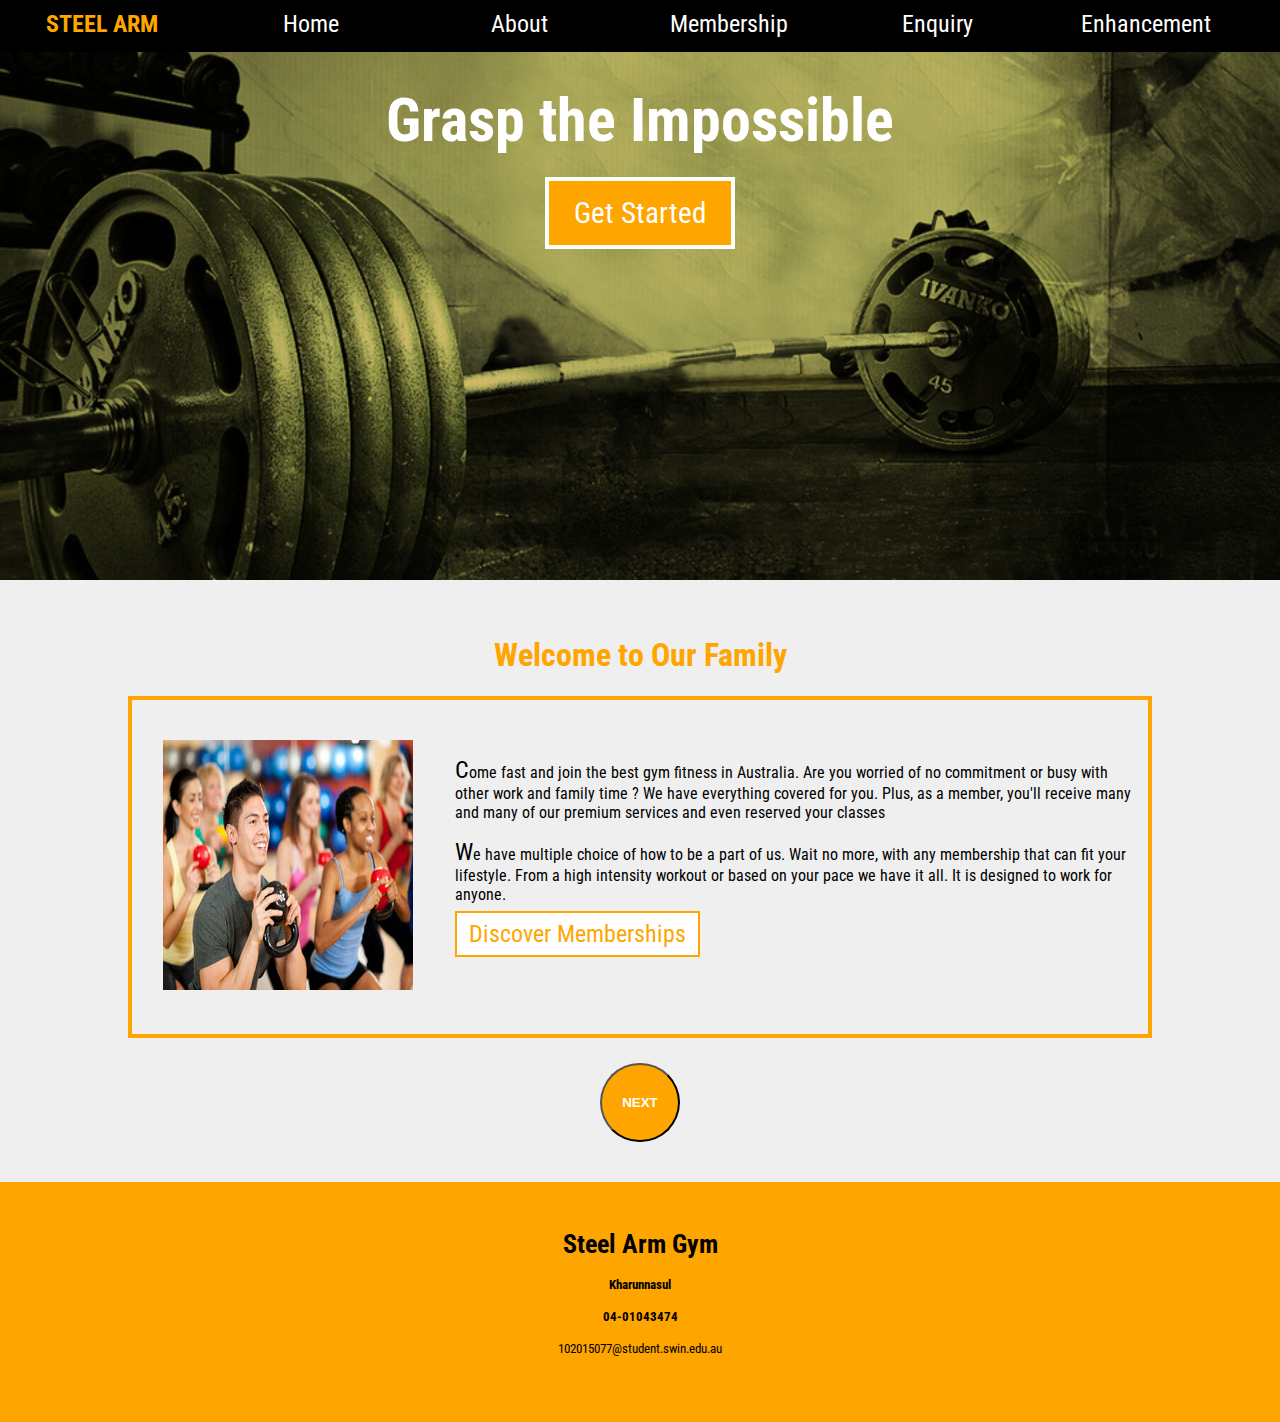
<file: index.html>
<!DOCTYPE html>
<html lang="en">

<head>
  <meta charset="utf-8" />
  <meta name="description" content="Assignment Part 2" />
  <meta name="keywords" content="HTML, CSS, JavaScript" />
  <meta name="author" content="Khhairunnasulfahmi Khairul Zaki" />
  <link href="https://fonts.googleapis.com/css?family=Roboto+Condensed" rel="stylesheet"/>
  <link rel="stylesheet" href="styles/style.css" type="text/css" />
  <title>Home - Steel Arm</title>
</head>

<body id="index-page">
  <nav id="navbar">
    <a id="logo" href="index.html">STEEL ARM</a>
    <a href="index.html">Home</a>
    <a href="about.html">About</a>
    <a href="product.html">Membership</a>
    <a href="enquire.html">Enquiry</a>
    <a href="enhancements2.html">Enhancement</a>
  </nav>

  <header id="welcome">
      <section class="wrapper-middle">
        <h1 class="slogan">Grasp the Impossible</h1>
        <a class="btn" href="#index">Get Started</a>
      </section>
  </header>
  <section id="index">
    <section class="wrapper">
      <h1 class="sub-title">Welcome to Our Family</h1>
      <section id="intro1" class="brief">
        <section>
          <img src="images/thumb4.jpg" alt="thumbnail" title="thumbnail picture" />
        </section>
        <article>
          <p>Come fast and join the best gym fitness in Australia. Are you worried of no commitment or busy with other work and family time ? We have everything covered for you. Plus, as a member, you'll receive many and many of our premium services and even reserved your classes</p>
          <p>We have multiple choice of how to be a part of us. Wait no more, with any membership that can fit your lifestyle. From a high intensity workout or based on your pace we have it all. It is designed to work for anyone.</p>
          <a href="product.html">Discover Memberships</a>
        </article>
      </section>
      <section id="intro2" class="brief">
        <section>
          <img src="images/thumb3.jpg" alt="thumbnail" title="thumbnail picture" />
        </section>
        <article>
          <p>Steel Arm, with 20 years of exerience in Gym and Fitness Club is the no. 1 Gym and Fitness Club in Australia. With 5,000 staffs and coaches and 30,000 club members across Australia, we are giving our members, staffs and coaches the best experience professionally.</p>
          <p>We are one of the top 10 greatest company in 2017. Expected to reach all over the world by 2020 with a target of 500,000 franchises. Hear more about us so that you're convinced in joining us </p>
          <a href="about.html">Get to Know Us</a>
        </article>
      </section>
      <section id="intro3" class="brief">
        <section>
          <img src="images/thumb1.jpg" alt="thumbnail" title="thumbnail picture" />
        </section>
        <article>
          <p>Confused or unsured of with any of our words ? Want to know more details on particular topics ? Send us your questions and we will respond to you. You can contact us with our hotline 34443. We will be sure to pick your call any day any time, even if its christmas.</p>
          <p>If you're shy to voice your question on phone, fill up the enquiry form. Others will usually respond in days, but we will make sure to respond by 2 hours. Quick, we're waiting for you to ask us so that you're clear</p>
          <a href="enquire.html">Send Us Your Enquiry</a>
        </article>
      </section>
      <section id="intro4" class="brief">
        <section>
          <img src="images/thumb2.jpg" alt="thumbnail" title="thumbnail picture" />
        </section>
        <article>
          <p>See enhancement that is adapted to this page</p>
          <p>CWA- COS10011</p>
          <a href="enhancements2.html">See Enhancements</a>
        </article>
      </section>
      <div class="wrapper-middle">
        <button id="btn-next" type="button">Next</button>
      </div>
    </section>
  </section>
  <footer id="footer-index">
    <h1>Steel Arm Gym</h1>
    <h4>Kharunnasul</h4>
    <h4>04-01043474</h4>
    <a href="mailto:102015077@student.swin.edu.au">102015077@student.swin.edu.au</a>
  </footer>
  <script type="text/javascript" src="scripts/enhancements.js"></script>

</body>

</html>
</file>
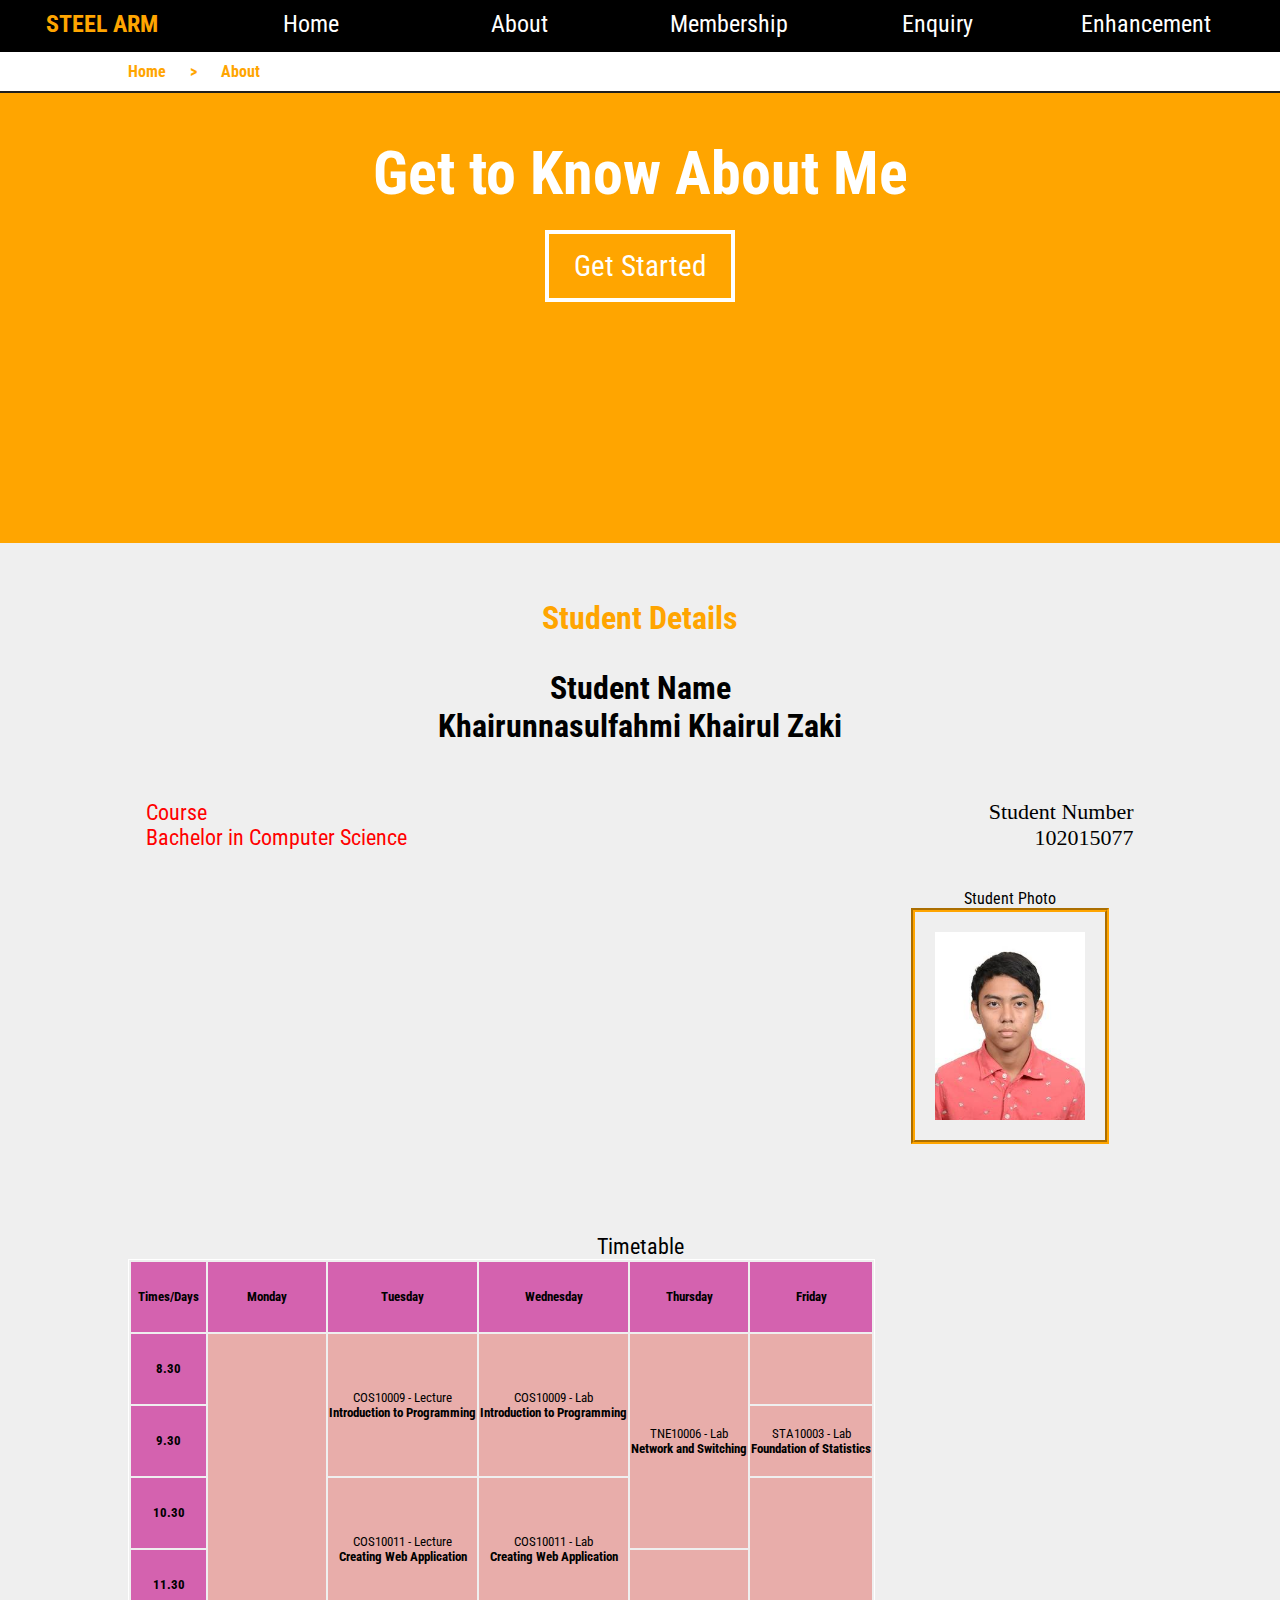
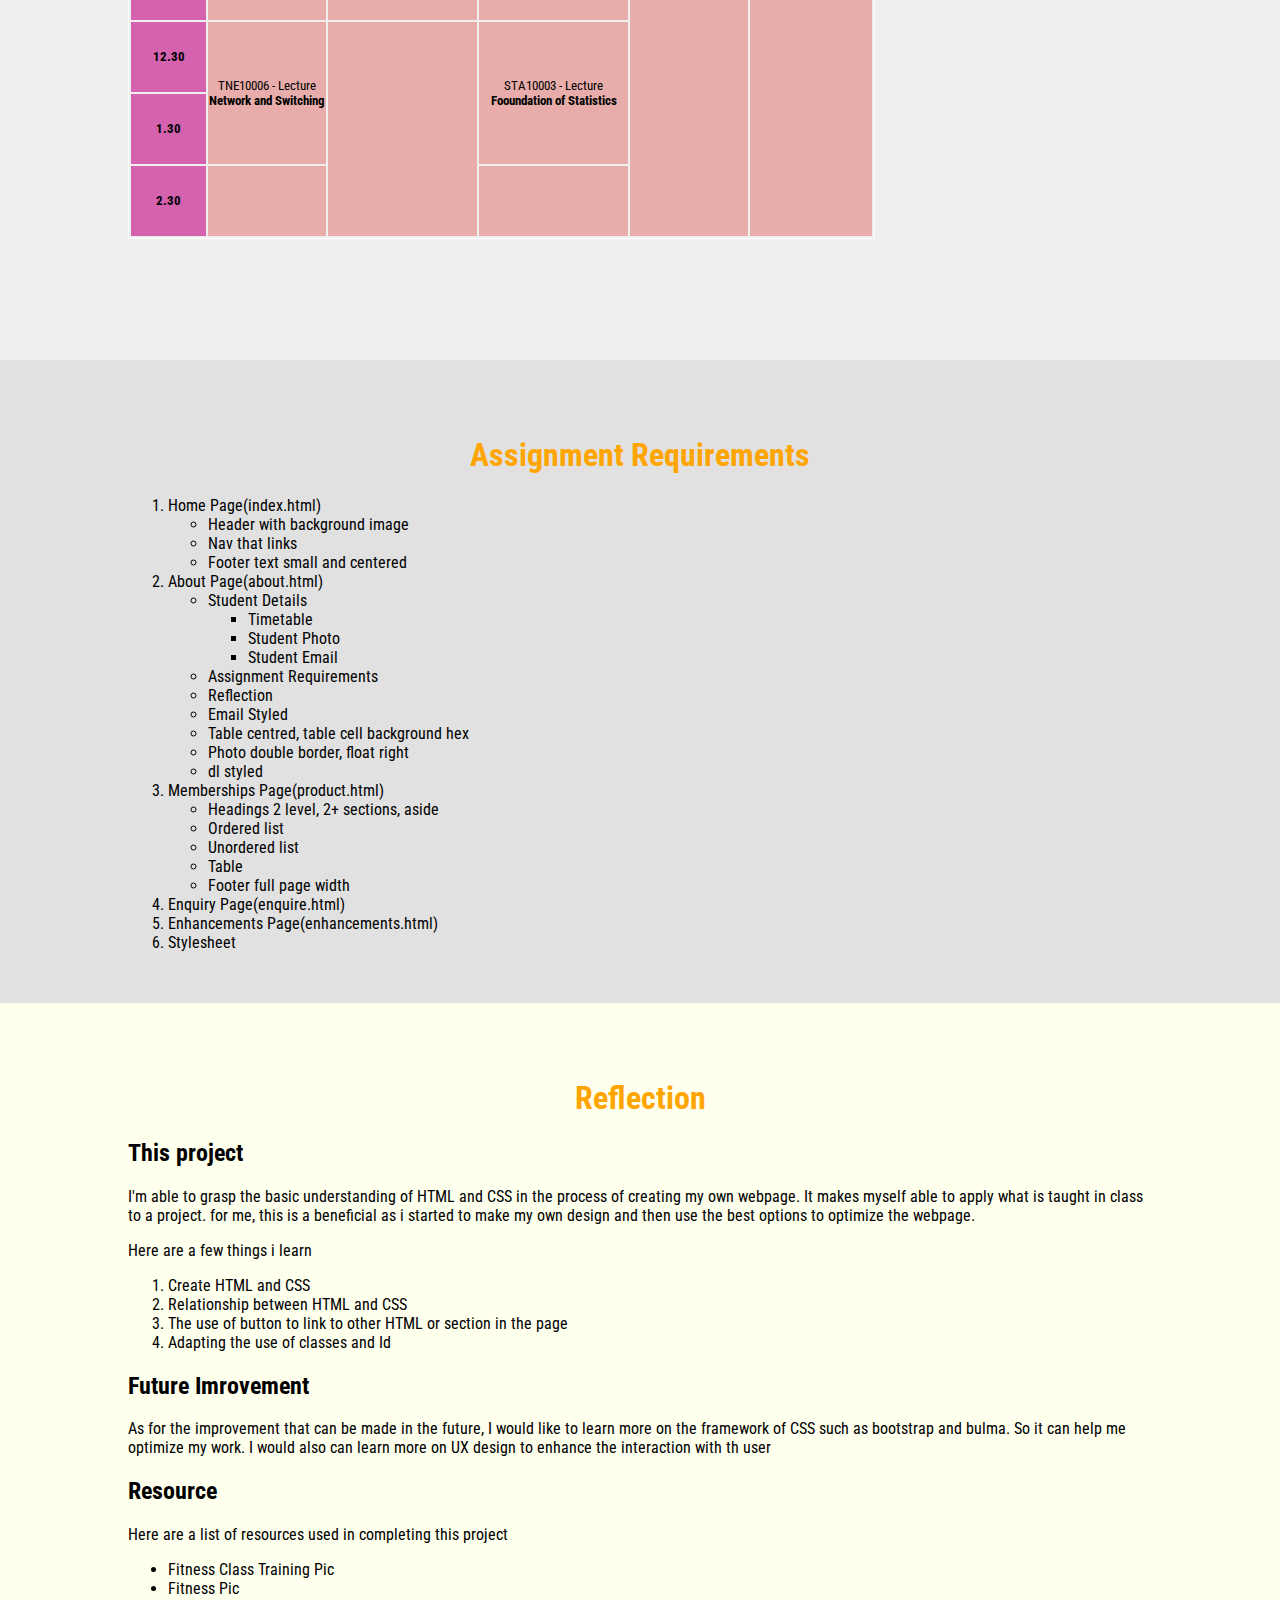
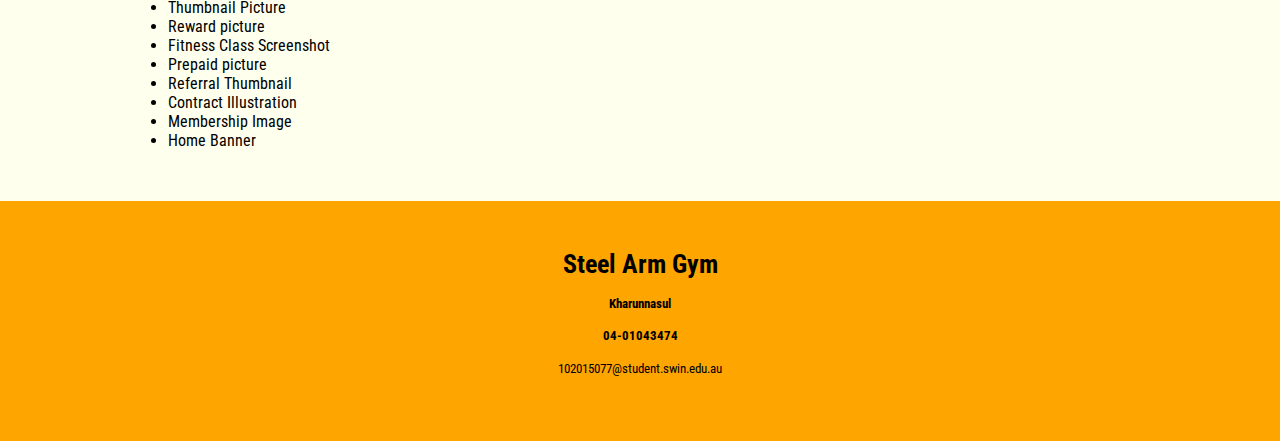
<file: about.html>
<!DOCTYPE html>
<html lang="en">

<head>
  <meta charset="utf-8" />
  <meta name="description" content="Assignment Part 2" />
  <meta name="keywords" content="HTML, CSS, JavaScript" />
  <meta name="author" content="Khhairunnasulfahmi Khairul Zaki" />
  <link href="https://fonts.googleapis.com/css?family=Roboto+Condensed" rel="stylesheet"/>
  <link rel="stylesheet" href="styles/style.css" type="text/css" />
  <title>About - Steel Arm</title>
</head>

<body>
  <nav>
    <a id="logo" href="index.html">STEEL ARM</a>
    <a href="index.html">Home</a>
    <a href="about.html">About</a>
    <a href="product.html">Membership</a>
    <a href="enquire.html">Enquiry</a>
    <a href="enhancements2.html">Enhancement</a>
  </nav>

  <header>
    <section class="breadcrumbs">
      <ul>
        <li><a href="index.html">Home</a></li>
        <li> > </li>
        <li>About</li>
      </ul>
    </section>
  </header>
  <section class="back-orange half-height">
    <section class="wrapper-middle">
      <h1 class="slogan">Get to Know About Me</h1>
      <a class="btn" href="#about-me">Get Started</a>
    </section>
  </section>
  <section id="about-me" class="back-no section-break">
    <section class="wrapper">
      <article id="student-details">
        <h1 class="sub-title">Student Details</h1>
        <dl id="student-name">
          <dt>Student Name</dt>
          <dd>Khairunnasulfahmi Khairul Zaki</dd>
        </dl>
        <dl id="student-course">
          <dt>Course</dt>
          <dd>Bachelor in Computer Science</dd>
        </dl>
        <dl id="student-number">
          <dt>Student Number</dt>
          <dd>102015077</dd>
        </dl>
        <figure id="student-photo">
          <figcaption>Student Photo</figcaption>
          <img id="photo" src="images/student-photo.jpg" alt="student-photo" title="student-photo"/>
        </figure>
        <dl id="student-timetable">
          <dt>Timetable</dt>
          <dd>
            <table>
              <thead>
                <tr>
                  <th>Times/Days</th>
                  <th>Monday</th>
                  <th>Tuesday</th>
                  <th>Wednesday</th>
                  <th>Thursday</th>
                  <th>Friday</th>
                </tr>
              </thead>
              <tbody>
                <tr>
                  <th>8.30</th>
                  <td rowspan="4"></td>
                  <td rowspan="2">COS10009 - Lecture<br /><strong>Introduction to Programming</strong></td>
                  <td rowspan="2">COS10009 - Lab<br /><strong>Introduction to Programming</strong></td>
                  <td rowspan="3">TNE10006 - Lab<br /><strong>Network and Switching</strong></td>
                  <td></td>
                </tr>
                <tr>
                  <th>9.30</th>
                  <td>STA10003 - Lab<br /><strong>Foundation of Statistics</strong></td>
                </tr>
                <tr>
                  <th>10.30</th>
                  <td rowspan="2">COS10011 - Lecture<br /><strong>Creating Web Application</strong></td>
                  <td rowspan="2">COS10011 - Lab<br /><strong>Creating Web Application</strong></td>
                  <td rowspan="5"></td>
                </tr>
                <tr>
                  <th>11.30</th>
                  <td rowspan="4"></td>
                </tr>
                <tr>
                  <th>12.30</th>
                  <td rowspan="2">TNE10006 - Lecture<br /><strong>Network and Switching</strong></td>
                  <td rowspan="3"></td>
                  <td rowspan="2">STA10003 - Lecture<br /><strong>Fooundation of Statistics</strong></td>
                </tr>
                <tr>
                  <th>1.30</th>
                </tr>
                <tr>
                  <th>2.30</th>
                  <td></td>
                  <td></td>
                </tr>
              </tbody>
            </table>
          </dd>
        </dl>
      </article>
    </section>
  </section>
  <section class="back-gray section-break">
    <section class="wrapper">
      <article id="assignment-requirements">
        <h1 class="sub-title">Assignment Requirements</h1>
        <ol>
          <li>
            <a href="index.html">Home Page(index.html)</a>
            <ul>
              <li><a href="index.html#welcome">Header with background image</a></li>
              <li><a href="index.html#navbar">Nav that links</a></li>
              <li><a href="index.html#footer-index">Footer text small and centered</a></li>
            </ul>
          </li>
          <li>
            <a href="about.html">About Page(about.html)</a>
            <ul>
              <li><a href="#student-details">Student Details</a>
                <ul>
                  <li><a href="#student-timetable">Timetable</a></li>
                  <li><a href="#student-photo">Student Photo</a></li>
                  <li><a href="#student-mail">Student Email</a></li>
                </ul>
              </li>
              <li><a href="#assignment-requirements">Assignment Requirements</a></li>
              <li><a href="#reflection">Reflection</a></li>
              <li><a href="#student-mail">Email Styled</a></li>
              <li><a href="#student-timetable">Table centred, table cell background hex</a></li>
              <li><a href="#student-photo">Photo double border, float right</a></li>
              <li><a href="#student-name">dl styled</a></li>
            </ul>
          </li>
          <li>
            <a href="product.html">Memberships Page(product.html)</a>
            <ul>
              <li><a href="product.html">Headings 2 level, 2+ sections, aside</a></li>
              <li><a href="product.html#membership-plans">Ordered list</a></li>
              <li><a href="product.html#type">Unordered list</a></li>
              <li><a href="product.html#promo-table">Table</a></li>
              <li><a href="product.html#footer-product">Footer full page width</a></li>
            </ul>
          </li>
          <li>
            <a href="enquire.html">Enquiry Page(enquire.html)</a>
          </li>
          <li>
            <a href="enhancements.html">Enhancements Page(enhancements.html)</a>
          </li>
          <li><a href="styles/style.css">Stylesheet</a></li>
        </ol>
      </article>
    </section>
  </section>
  <section class="back-light section-break">
    <section class="wrapper">
      <article id="reflection">
        <h1 class="sub-title">Reflection</h1>
        <h2>This project</h2>
        <p>I'm able to grasp the basic understanding of HTML and CSS in the process of creating my own webpage. It makes myself able to apply what is taught in class to a project. for me, this is a beneficial as i started to make my own design and then use
          the best options to optimize the webpage.</p>
        <p>Here are a few things i learn</p>
        <ol>
          <li>Create HTML and CSS</li>
          <li>Relationship between HTML and CSS</li>
          <li>The use of button to link to other HTML or section in the page</li>
          <li>Adapting the use of classes and Id</li>
        </ol>
        <h2>Future Imrovement</h2>
        <p>As for the improvement that can be made in the future, I would like to learn more on the framework of CSS such as bootstrap and bulma. So it can help me optimize my work. I would also can learn more on UX design to enhance the interaction with
          th user</p>
        <h2>Resource</h2>
        <p>Here are a list of resources used in completing this project</p>
        <ul>
          <li><a href="http://personaltrainingwithsteven.com/wp-content/uploads/2013/08/fitness-class-training-dallas.jpg">Fitness Class Training Pic</a></li>
          <li><a href="https://www.mensjournal.com/wp-content/uploads/mf/1280-planning-ahead.jpg?w=1200">Fitness Pic</a></li>
          <li><a href="https://static1.squarespace.com/static/59e55f54b1ffb66d8c7adc9a/59eb8d3c9f07f56c1dd8532a/59eb8e7b18b27d7095d1968f/1524785126428/fit-man-with-energy-drink-PY5GHAF.jpg?format=1500w">Thumbnail Picture</a></li>
          <li><a href="https://timedotcom.files.wordpress.com/2016/05/jet-grocery-delivery.jpg">Reward picture</a></li>
          <li><a href="http://thebosco.ie/wp-content/uploads/2016/11/Fitness-Class-Screenshot.png">Fitness Class Screenshot</a></li>
          <li><a href="https://jdbank.com/wp-content/uploads/2016/07/creditcard.png">Prepaid picture</a></li>
          <li><a href="https://previews.123rf.com/images/wavebreakmediamicro/wavebreakmediamicro1510/wavebreakmediamicro151012453/47306029-fitness-class-exercising-in-the-studio-at-the-gym.jpg">Referral Thumbnail</a></li>
          <li><a href="https://biglilfish.com/wp-content/uploads/2017/01/agreement.png">Contract Illustration</a></li>
          <li><a href="https://www.conquerandwin.com/wp-content/uploads/2015/12/noun_15255_cc-muscle-arm-1.png">Membership Image</a></li>
          <li><a href="http://backgrounds4k.net/wp-content/uploads/2016/04/Gym-desktop-background.jpg">Home Banner</a></li>
        </ul>
      </article>
    </section>
  </section>
  <footer>
    <h1>Steel Arm Gym</h1>
    <h4>Kharunnasul</h4>
    <h4>04-01043474</h4>
    <a id="student-mail" href="mailto:102015077@student.swin.edu.au">102015077@student.swin.edu.au</a>
  </footer>

</body>

</html>
</file>
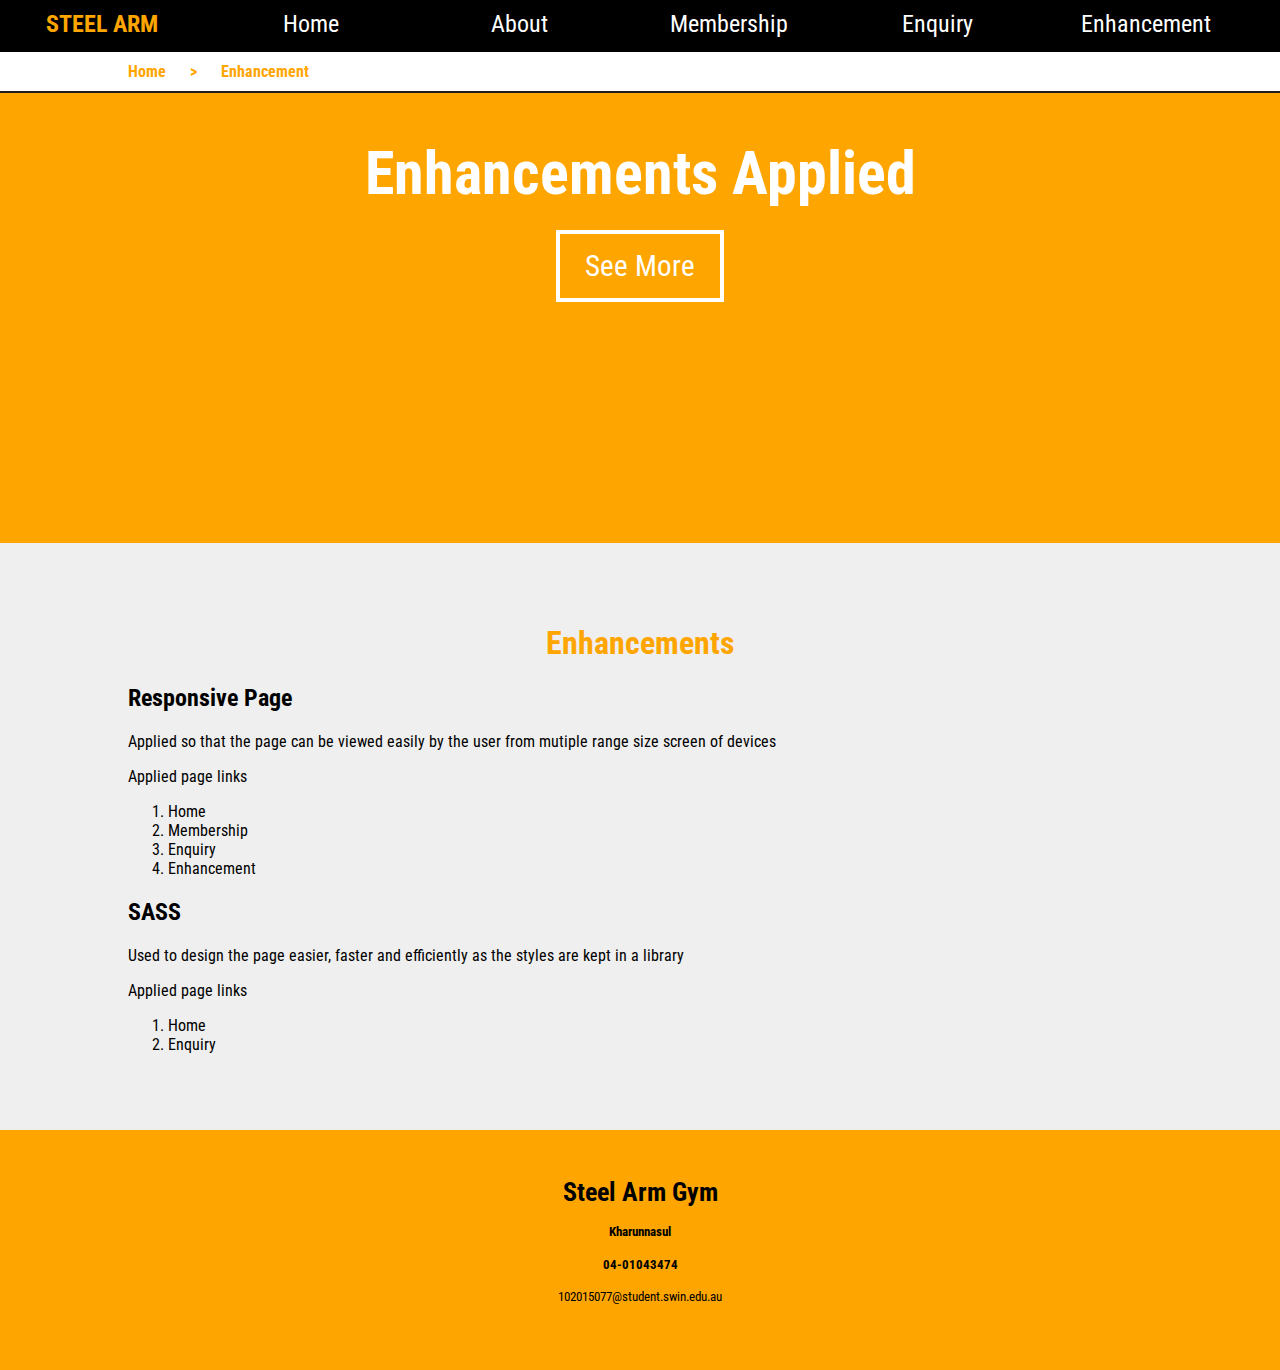
<file: enhancements.html>
<!DOCTYPE html>
<html lang="en">

<head>
  <meta charset="utf-8" />
  <meta name="description" content="Assignment Part 2" />
  <meta name="keywords" content="HTML, CSS, JavaScript" />
  <meta name="author" content="Khhairunnasulfahmi Khairul Zaki" />
  <link href="https://fonts.googleapis.com/css?family=Roboto+Condensed" rel="stylesheet"/>
  <link rel="stylesheet" href="styles/style.css" type="text/css" />
  <title>Enhancement - Steel Arm</title>
</head>

<body>
  <nav>
    <a id="logo" href="index.html">STEEL ARM</a>
    <a href="index.html">Home</a>
    <a href="about.html">About</a>
    <a href="product.html">Membership</a>
    <a href="enquire.html">Enquiry</a>
    <a href="enhancements.html">Enhancement</a>
  </nav>
  <header>
    <section class="breadcrumbs">
      <ul>
        <li><a href="index.html">Home</a></li>
        <li> > </li>
        <li>Enhancement</li>
      </ul>
    </section>
  </header>
  <section class="back-orange half-height">
    <section class="wrapper-middle">
      <h1 class="slogan">Enhancements Applied</h1>
      <a class="btn" href="#enhance-section">See More</a>
    </section>
  </section>
  <section class="wrapper" id="enhance-section">
    <h1 class="sub-title">Enhancements</h1>
    <h2>Responsive Page</h2>
    <p>Applied so that the page can be viewed easily by the user from mutiple range size screen of devices</p>
    <p>Applied page links</p>
    <ol>
      <li><a href="index.html">Home</a></li>
      <li><a href="product.html">Membership</a></li>
      <li><a href="enquire.html">Enquiry</a></li>
      <li><a href="enhancements.html">Enhancement</a></li>
    </ol>
    <h2>SASS</h2>
    <p>Used to design the page easier, faster and efficiently as the styles are kept in a library</p>
    <p>Applied page links</p>
    <ol>
      <li><a href="index-enhance.html">Home</a></li>
      <li><a href="enquire-enhance.html">Enquiry</a></li>
    </ol>
  </section>
  <footer>
    <h1>Steel Arm Gym</h1>
    <h4>Kharunnasul</h4>
    <h4>04-01043474</h4>
    <a href="mailto:102015077@student.swin.edu.au">102015077@student.swin.edu.au</a>
  </footer>
</body>

</html>
</file>
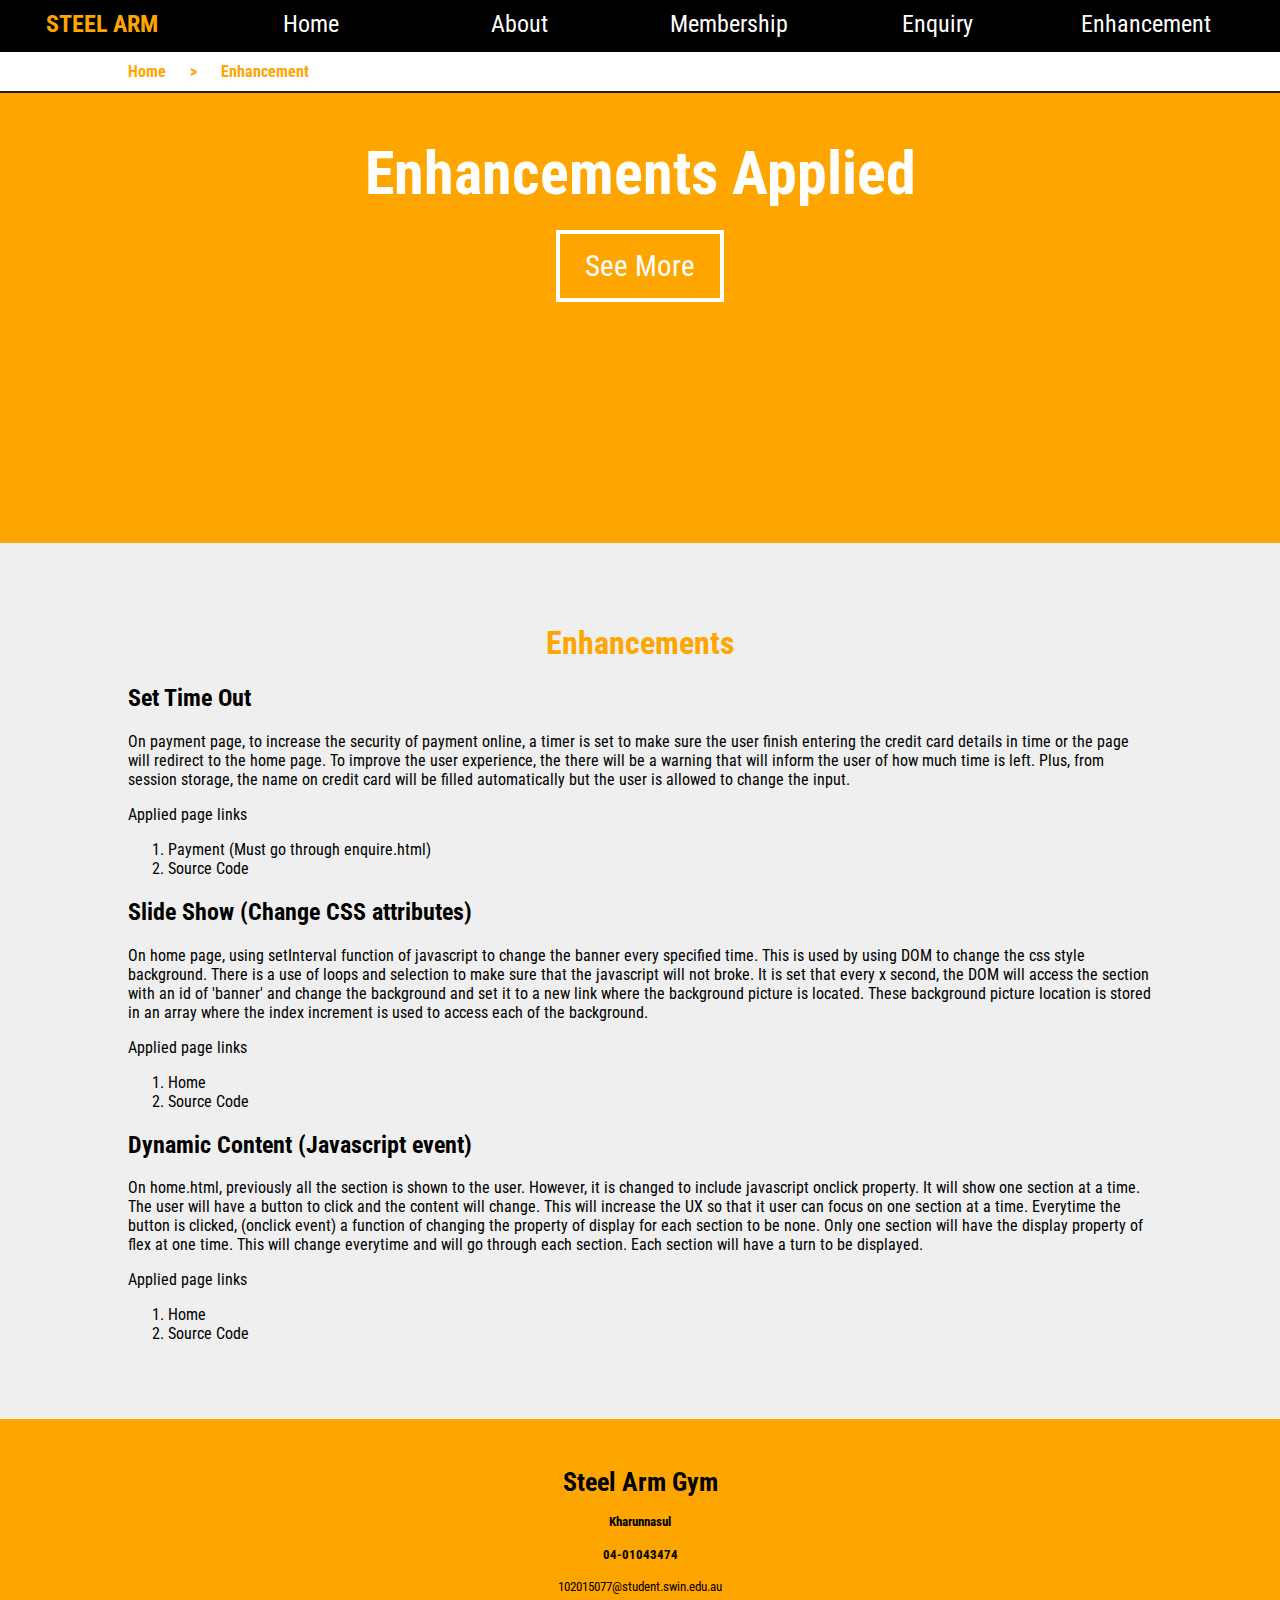
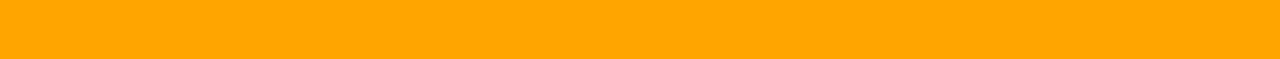
<file: enhancements2.html>
<!DOCTYPE html>
<html lang="en">

<head>
  <meta charset="utf-8" />
  <meta name="description" content="Assignment Part 2" />
  <meta name="keywords" content="HTML, CSS, JavaScript" />
  <meta name="author" content="Khhairunnasulfahmi Khairul Zaki" />
  <link href="https://fonts.googleapis.com/css?family=Roboto+Condensed" rel="stylesheet"/>
  <link rel="stylesheet" href="styles/style.css" type="text/css" />
  <title>Enhancement - Steel Arm</title>
</head>

<body>
  <nav>
    <a id="logo" href="index.html">STEEL ARM</a>
    <a href="index.html">Home</a>
    <a href="about.html">About</a>
    <a href="product.html">Membership</a>
    <a href="enquire.html">Enquiry</a>
    <a href="enhancements2.html">Enhancement</a>
  </nav>
  <header>
    <section class="breadcrumbs">
      <ul>
        <li><a href="index.html">Home</a></li>
        <li> > </li>
        <li>Enhancement</li>
      </ul>
    </section>
  </header>
  <section class="back-orange half-height">
    <section class="wrapper-middle">
      <h1 class="slogan">Enhancements Applied</h1>
      <a class="btn" href="#enhance-section">See More</a>
    </section>
  </section>
  <section class="wrapper" id="enhance-section">
    <h1 class="sub-title">Enhancements</h1>
    <h2>Set Time Out</h2>
    <p>
      On payment page, to increase the security of payment online, a timer is
      set to make sure the user finish entering the credit card details in time
      or the page will redirect to the home page. To improve the user experience,
      the there will be a warning that will inform the user of how much time is left.
      Plus, from session storage, the name on credit card will be filled automatically
      but the user is allowed to change the input.
    </p>
    <p>Applied page links</p>
    <ol>
      <li><a href="enquire.html">Payment (Must go through enquire.html)</a></li>
      <li><a href="scripts/enhancements.js">Source Code</a></li>
    </ol>
    <h2>Slide Show (Change CSS attributes)</h2>
    <p>
      On home page, using setInterval function of javascript to change the banner
      every specified time. This is used by using DOM to change the css style background.
      There is a use of loops and selection to make sure that the javascript will not broke.
      It is set that every x second, the DOM will access the section with an id of 'banner'
      and change the background and set it to a new link where the background picture is located.
      These background picture location is stored in an array where the index increment is used to
      access each of the background.
    </p>
    <p>Applied page links</p>
    <ol>
      <li><a href="index.html#welcome">Home</a></li>
      <li><a href="scripts/enhancements.js">Source Code</a></li>
    </ol>
    <h2>Dynamic Content (Javascript event)</h2>
    <p>
      On home.html, previously all the section is shown to the user. However, it is
      changed to include javascript onclick property. It will show one section at
      a time. The user will have a button to click and the content will change.
      This will increase the UX so that it user can focus on one section at a time.
      Everytime the button is clicked, (onclick event) a function of changing the property of
      display for each section to be none. Only one section will have the display property of
      flex at one time. This will change everytime and will go through each section.
      Each section will have a turn to be displayed.
    </p>
    <p>Applied page links</p>
    <ol>
      <li><a href="index.html#index">Home</a></li>
      <li><a href="scripts/enhancements.js">Source Code</a></li>
    </ol>
  </section>
  <footer>
    <h1>Steel Arm Gym</h1>
    <h4>Kharunnasul</h4>
    <h4>04-01043474</h4>
    <a href="mailto:102015077@student.swin.edu.au">102015077@student.swin.edu.au</a>
  </footer>
</body>

</html>
</file>
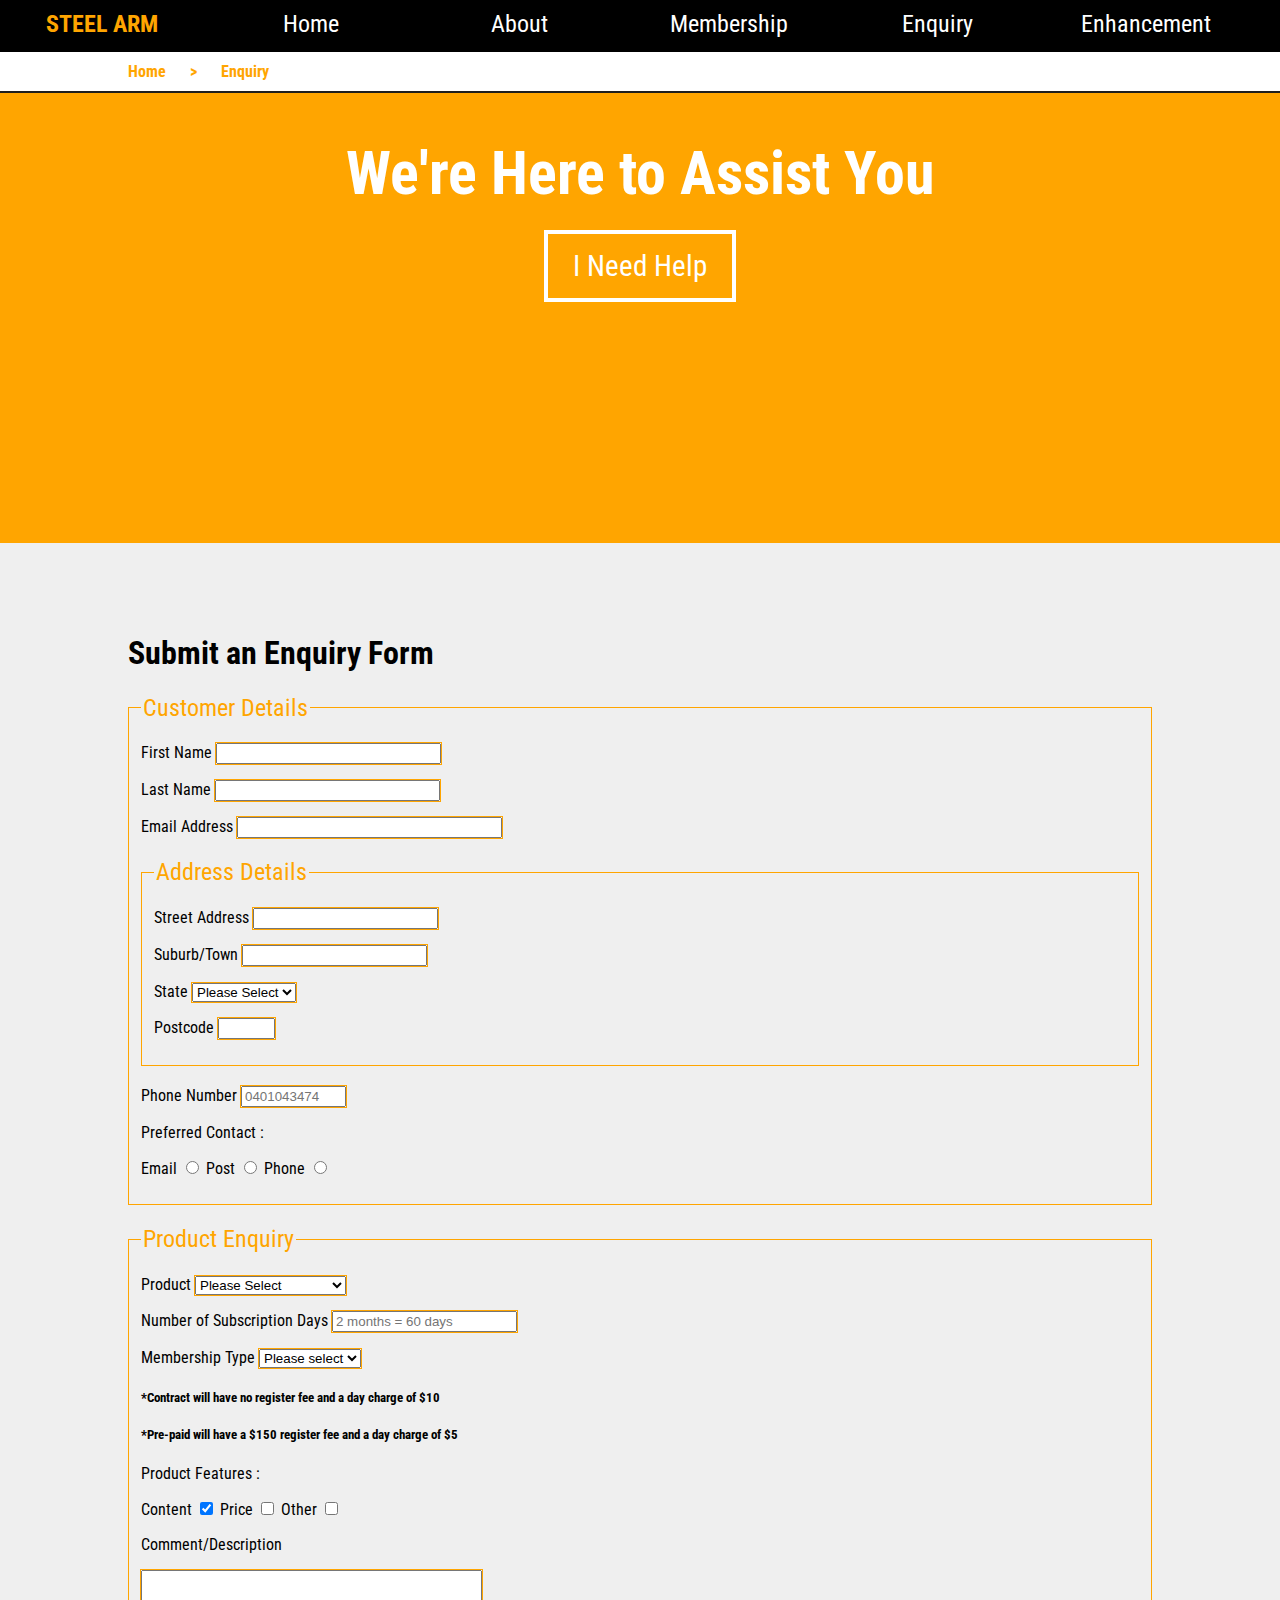
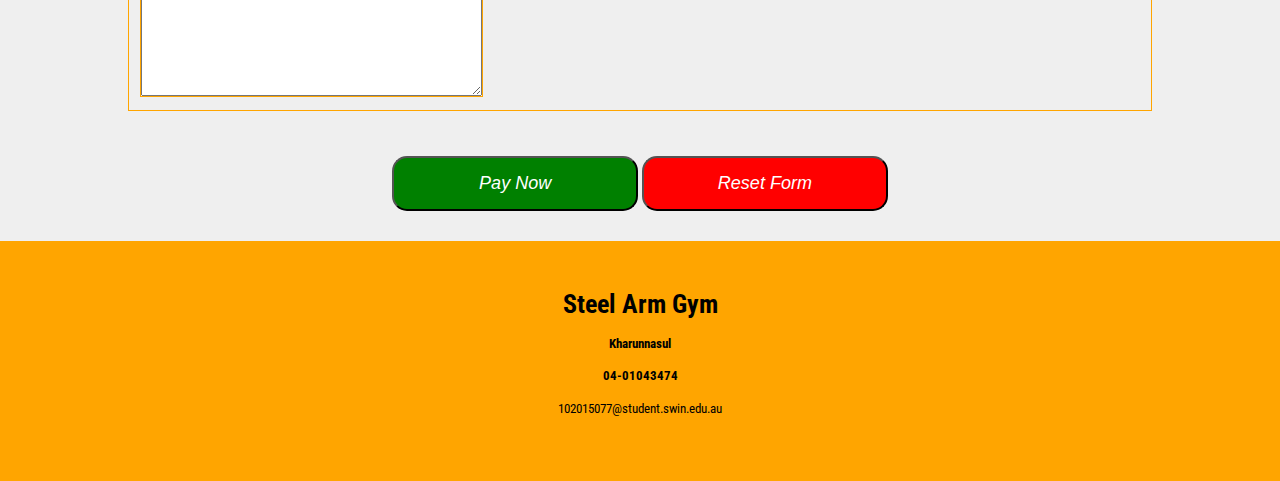
<file: enquire.html>
<!DOCTYPE html>
<html lang="en">

<head>
  <meta charset="utf-8" />
  <meta name="description" content="Assignment Part 2" />
  <meta name="keywords" content="HTML, CSS, javaScript" />
  <meta name="author" content="Khairunnasulfahmi Khairul Zaki" />
  <link href="https://fonts.googleapis.com/css?family=Roboto+Condensed" rel="stylesheet"/>
  <link rel="stylesheet" href="styles/style.css" type="text/css" />
  <script type="text/javascript" src="scripts/part2.js"></script>
  <title>Enquiry Form</title>
</head>

<body id="enquiry-page">
  <nav>
    <a id="logo" href="index.html">STEEL ARM</a>
    <a href="index.html">Home</a>
    <a href="about.html">About</a>
    <a href="product.html">Membership</a>
    <a href="enquire.html">Enquiry</a>
    <a href="enhancements2.html">Enhancement</a>
  </nav>
  <header>
    <section class="breadcrumbs">
      <ul>
        <li><a href="index.html">Home</a></li>
        <li> > </li>
        <li>Enquiry</li>
      </ul>
    </section>
  </header>
  <section class="back-orange half-height">
    <section class="wrapper-middle">
      <h1 class="slogan">We're Here to Assist You</h1>
      <a class="btn" href="#enquiry-section">I Need Help</a>
    </section>
  </section>
  <section id="enquiry-section" class="wrapper">
    <h1>Submit an Enquiry Form</h1>
    <form id="enquiry" action="payment.html" method="post">
      <fieldset>
        <legend>Customer Details</legend>
        <p>
          <label for="firstName">First Name</label>
          <input type="text" name="firstName" id="firstName" required="required" pattern="[A-Za-z]{1,25}" maxlength="25" size="25" />
        </p>
        <p>
          <label for="lastName">Last Name</label>
          <input type="text" name="lastName" id="lastName" required="" pattern="[A-Za-z]{1,25}" maxlength="25" size="25" />
        </p>
        <p>
          <label for="email">Email Address</label>
          <input type="email" name="email" id="email" required="required" size="30" />
        </p>
        <fieldset>
          <legend>Address Details</legend>
          <p>
            <label for="street">Street Address</label>
            <input type="text" name="street" id="street" required="required" maxlength="40" size="20" />
          </p>
          <p>
            <label for="suburb">Suburb/Town</label>
            <input type="text" name="suburb" id="suburb" required="required" size="20" maxlength="20" />
          </p>
          <p>
            <label for="state">State</label>
            <select id="state" name="state" required="required">
              <option value="">Please Select</option>
              <option value="VIC">VIC</option>
              <option value="NSW">NSW</option>
              <option value="QLD">QLD</option>
              <option value="NT">NT</option>
              <option value="WA">WA</option>
              <option value="SA">SA</option>
              <option value="TAS">TAS</option>
              <option value="ACT">ACT</option>
            </select>
          </p>
          <p>
            <label for="postcode">Postcode</label>
            <input type="text" name="postcode" id="postcode" required="required" pattern="[0-9]{4}" maxlength="4" size="4" />
          </p>
        </fieldset>
        <p>
          <label for="phone">Phone Number</label>
          <input type="text" name="phone" id="phone" required="required" pattern="[0-9]{10}" placeholder="0401043474" maxlength="10" size="10" />
        </p>
          <p>Preferred Contact :</p>
        <p>
          <label for="online">Email</label>
          <input type="radio" name="preferredContact" value="Email" id="online" required="required" />
          <label for="post">Post</label>
          <input type="radio" name="preferredContact" value="Post" id="post" />
          <label for="call">Phone</label>
          <input type="radio" name="preferredContact" value="Call" id="call" />
        </p>
      </fieldset>
      <fieldset>
        <legend>Product Enquiry</legend>
        <p>
          <label for="product">Product</label>
          <select id="product" name="product" required="required">
            <option value="">Please Select</option>
            <option value="Platinum">Platinum Membership</option>
            <option value="Gold">Gold Membership</option>
            <option value="Flex">Flex Membership</option>
            <option value="Others">Others</option>
          </select>
        </p>
        <p>
          <label for="duration">Number of Subscription Days</label>
          <input type="number" name="duration" id="duration" required="required" placeholder="2 months = 60 days" />
        </p>
        <p>
          <label for="member-type">Membership Type</label>
          <select name="member-type" id="member-type" required="required" >
            <option value="">Please select</option>
            <option value="Contract">Contract</option>
            <option value="Pre-paid">Pre-paid</option>
          </select>
        </p>
        <h5>*Contract will have no register fee and a day charge of $10</h5>
        <h5>*Pre-paid will have a $150 register fee and a day charge of $5</h5>
        <p>Product Features :</p>
        <p>
          <label for="content">Content</label>
          <input type="checkbox" name="feature[]" value="Content" id="content" checked="checked"/>
          <label for="price">Price</label>
          <input type="checkbox" name="feature[]" value="Price" id="price" />
          <label for="other">Other</label>
          <input type="checkbox" name="feature[]" value="Other" id="other" />
        </p>
        <p>
          <label for="comment">Comment/Description</label>
        </p>
        <textarea name="comment" rows="8" cols="40" id="comment"></textarea>
      </fieldset>
      <section class="wrapper-middle">
        <input type="submit" value="Pay Now" />
        <input type="reset" value="Reset Form" />
      </section>
    </form>
  </section>
  <footer>
    <h1>Steel Arm Gym</h1>
    <h4>Kharunnasul</h4>
    <h4>04-01043474</h4>
    <a href="mailto:102015077@student.swin.edu.au">102015077@student.swin.edu.au</a>
  </footer>

</body>

</html>
</file>
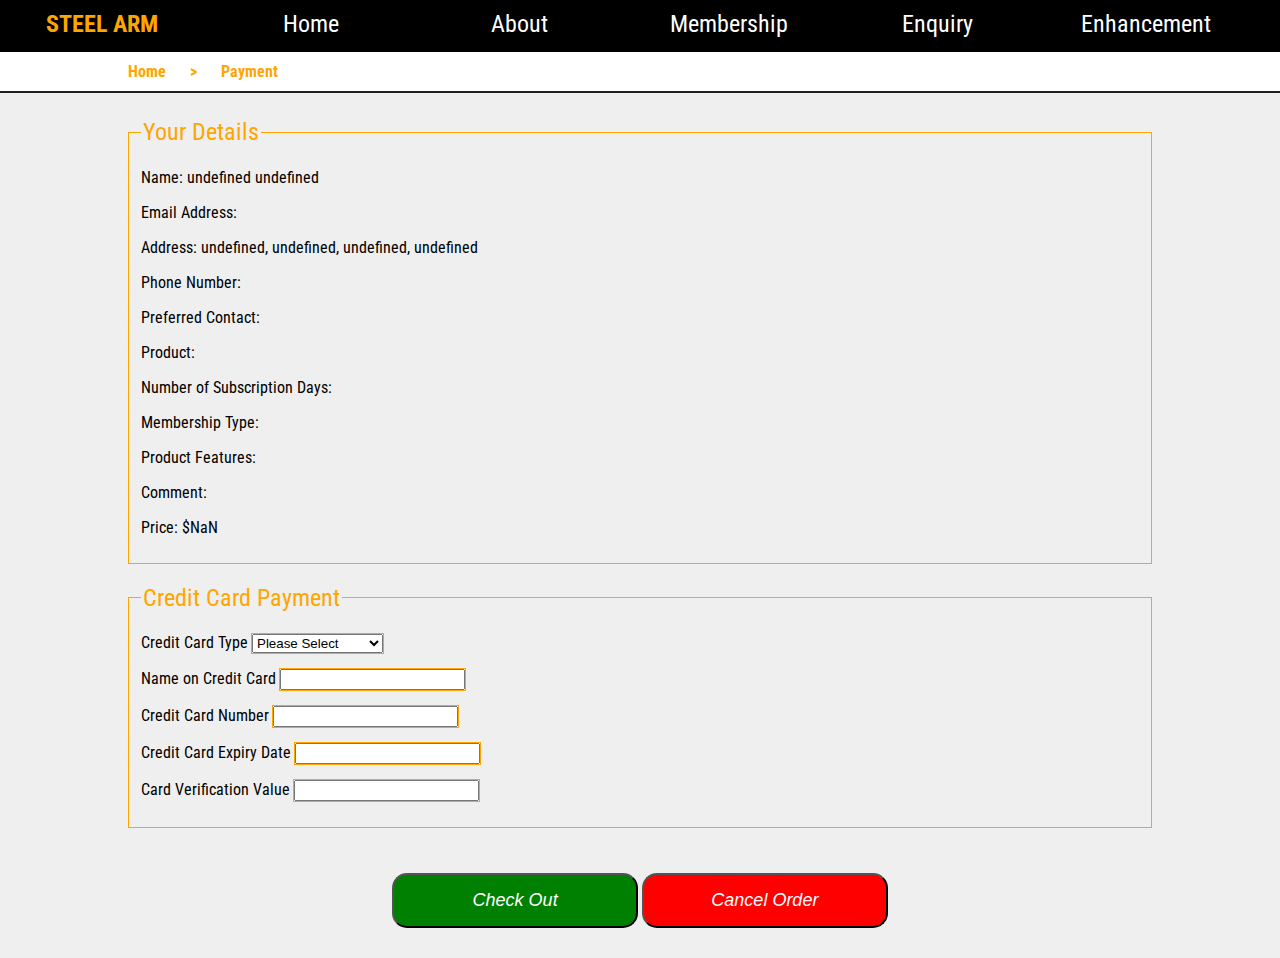
<file: payment.html>
<!DOCTYPE html>
<html lang="en">

<head>
  <meta charset="utf-8" />
  <meta name="description" content="Assignment Part 2" />
  <meta name="keywords" content="HTML, CSS, JavaScript" />
  <meta name="author" content="Khhairunnasulfahmi Khairul Zaki" />
  <link href="https://fonts.googleapis.com/css?family=Roboto+Condensed" rel="stylesheet" />
  <link rel="stylesheet" href="styles/style.css" type="text/css" />
  <script type="text/javascript" src="scripts/part2.js"></script>
  <title>Payments - Steel Arm</title>
</head>

<body id="payment-page">
  <nav>
    <a id="logo" href="index.html">STEEL ARM</a>
    <a href="index.html">Home</a>
    <a href="about.html">About</a>
    <a href="product.html">Membership</a>
    <a href="enquire.html">Enquiry</a>
    <a href="enhancements2.html">Enhancement</a>
  </nav>
  <header>
    <section class="breadcrumbs">
      <ul>
        <li><a href="index.html">Home</a></li>
        <li> > </li>
        <li>Payment</li>
      </ul>
    </section>
  </header>
  <section class="wrapper">
    <form id="credit-form" action="https://mercury.swin.edu.au/it000000/formtest.php" method="post">
      <fieldset>
        <legend>Your Details</legend>
        <p>Name: <span id="confirm_name"></span></p>
        <p>Email Address: <span id="confirm_email"></span></p>
        <p>Address: <span id="confirm_address"></span></p>
        <p>Phone Number: <span id="confirm_phone"></span></p>
        <p>Preferred Contact: <span id="confirm_contact"></span></p>
        <p>Product: <span id="confirm_product"></span></p>
        <p>Number of Subscription Days: <span id="confirm_ndays"></span></p>
        <p>Membership Type: <span id="confirm_type"></span></p>
        <p>Product Features: <span id="confirm_features"></span></p>
        <p>Comment: <span id="confirm_comment"></span></p>
        <p>Price: <span id="confirm_price"></span></p>
        <input type="hidden" name="firstName" id="firstName" />
        <input type="hidden" name="lastName" id="lastName" />
        <input type="hidden" name="street" id="street" />
        <input type="hidden" name="suburb" id="suburb" />
        <input type="hidden" name="postcode" id="postcode" />
        <input type="hidden" name="state" id="state" />
        <input type="hidden" name="email" id="email" />
        <input type="hidden" name="phone" id="phone" />
        <input type="hidden" name="product" id="product" />
        <input type="hidden" name="type" id="type" />
        <input type="hidden" name="features" id="features" />
        <input type="hidden" name="comment" id="comment" />
        <input type="hidden" name="preferredContact" id="preferredContact" />
        <input type="hidden" name="numberOfDays" id="ndays" />
        <input type="hidden" name="price" id="price" />
      </fieldset>

      <fieldset>
        <legend>Credit Card Payment</legend>
        <p>
          <label for="credit-type">Credit Card Type</label>
          <select name="credit-type" required="required" id="credit-type">
            <option value="">Please Select</option>
            <option value="Visa">Visa</option>
            <option value="Mastercard">Mastercard</option>
            <option value="American Express">American Express</option>
          </select>
        </p>
        <p>
          <label for="credit-name">Name on Credit Card</label>
          <input type="text" name="credit-name" id="credit-name" />
        </p>
        <p>
          <label for="credit-number">Credit Card Number</label>
          <input type="text" name="credit-number" id="credit-number" />
        </p>
        <p>
          <label for="credit-expiry">Credit Card Expiry Date</label>
          <input type="text" name="credit-expiry" id="credit-expiry" />
        </p>
        <p>
          <label for="credit-verification">Card Verification Value</label>
          <input type="text" name="credit-verification" id="credit-verification" />
        </p>
      </fieldset>
      <section class="wrapper-middle">
        <input type="submit" value="Check Out" />
        <input type="reset" value="Cancel Order" />
      </section>
  </form>
</section>
<script type="text/javascript" src="scripts/enhancements.js"></script>
</body>

</html>
</file>
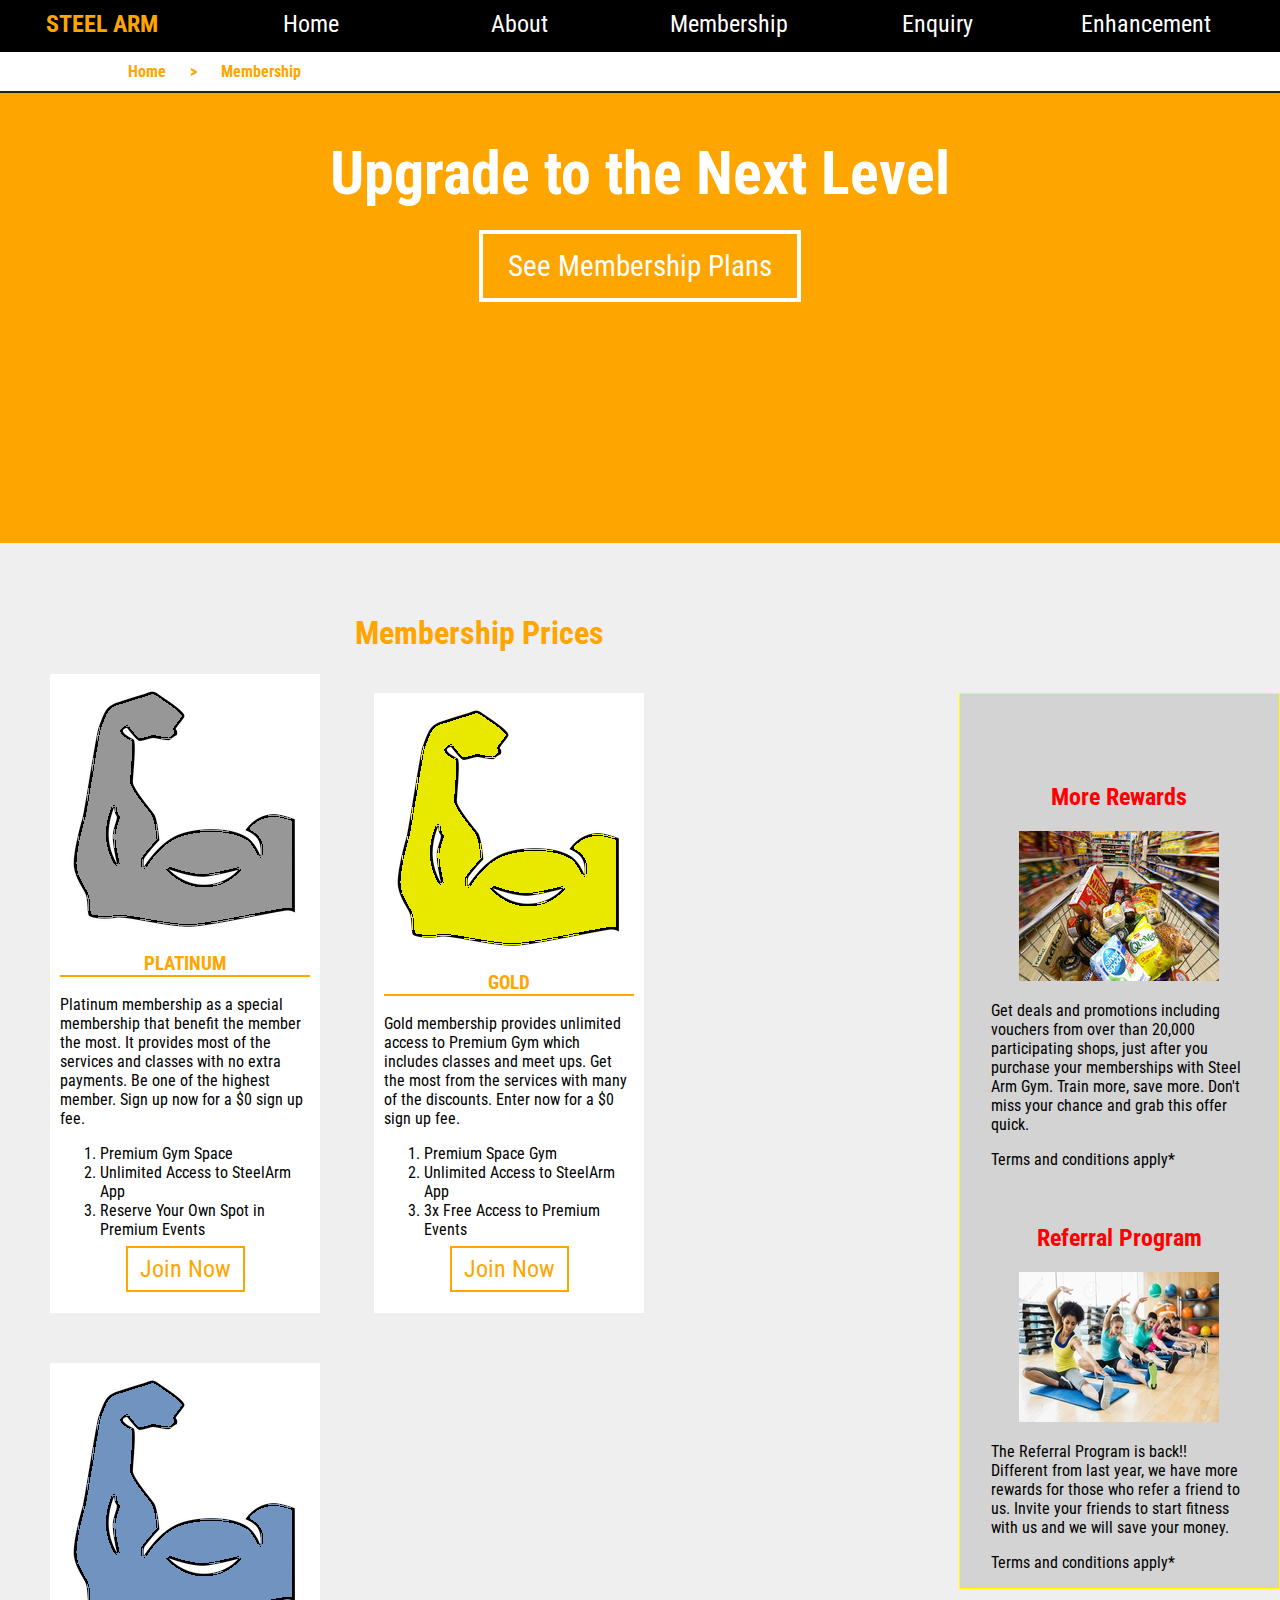
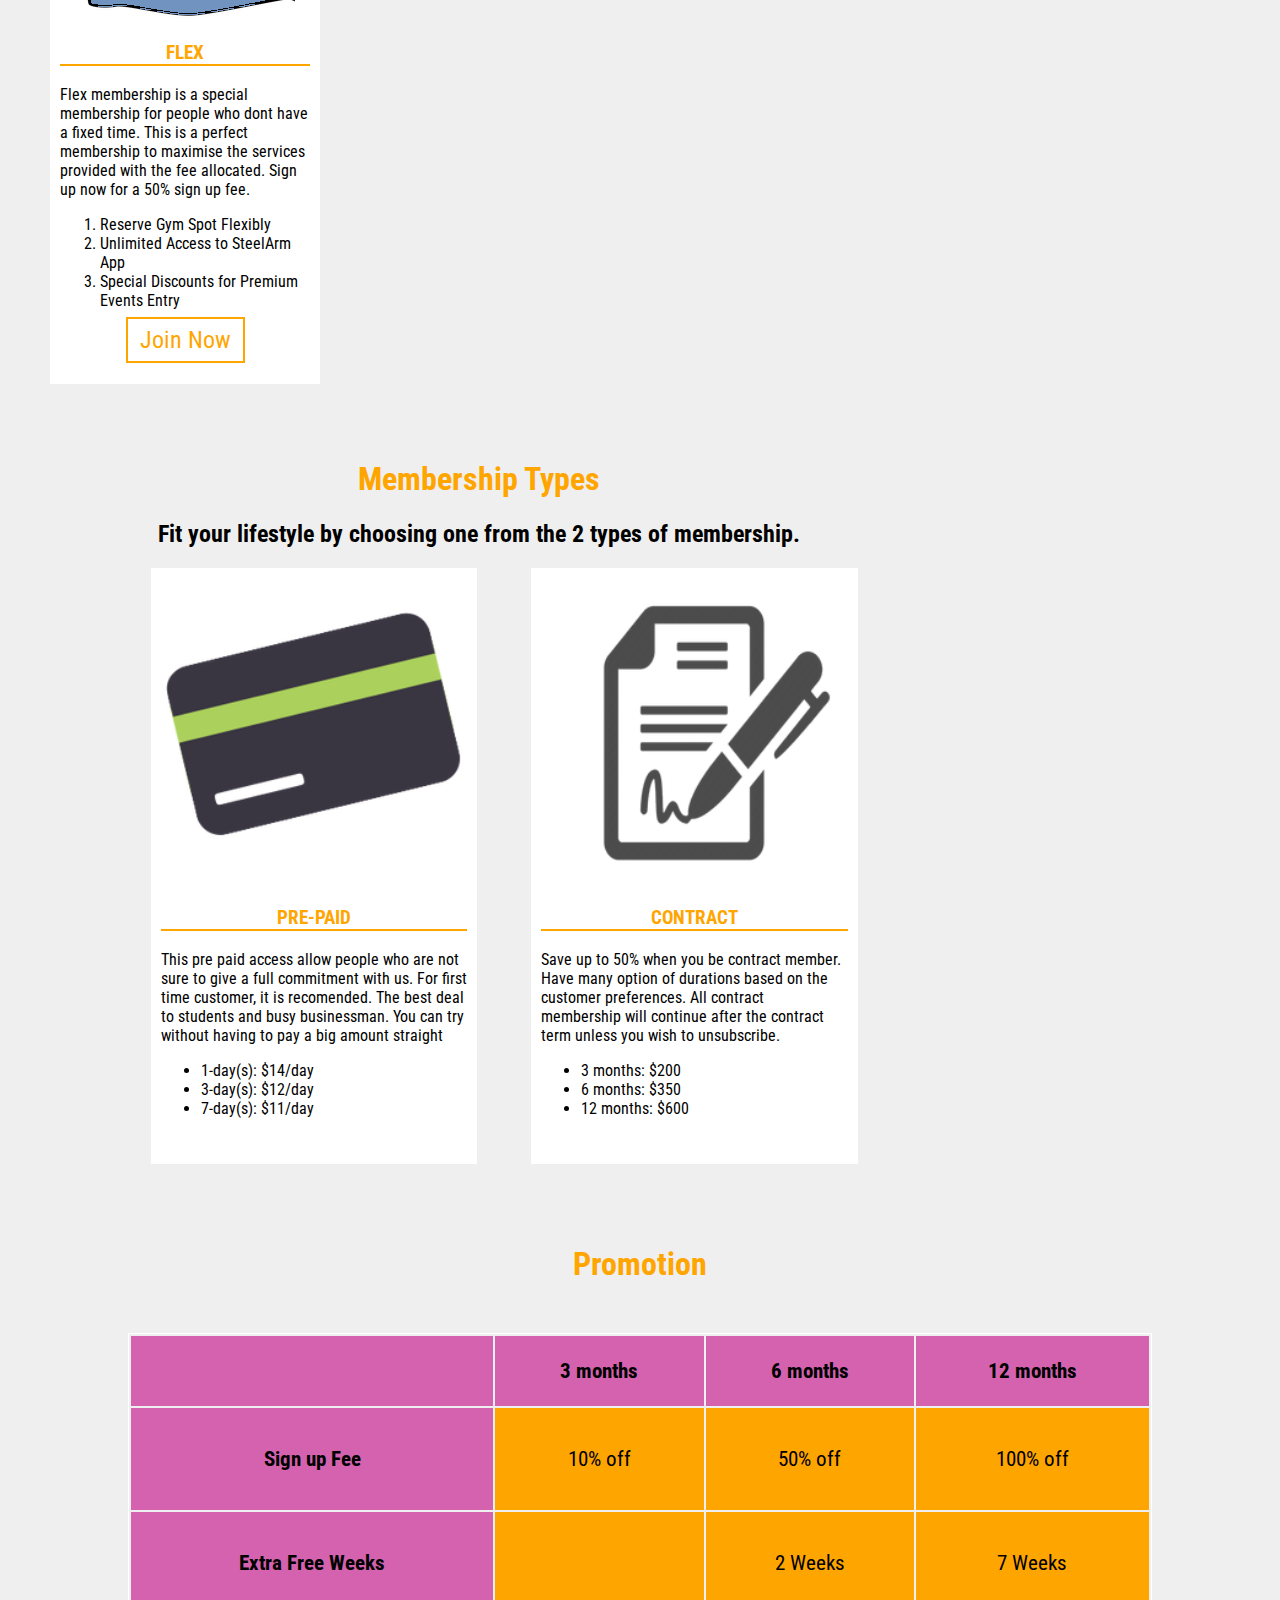
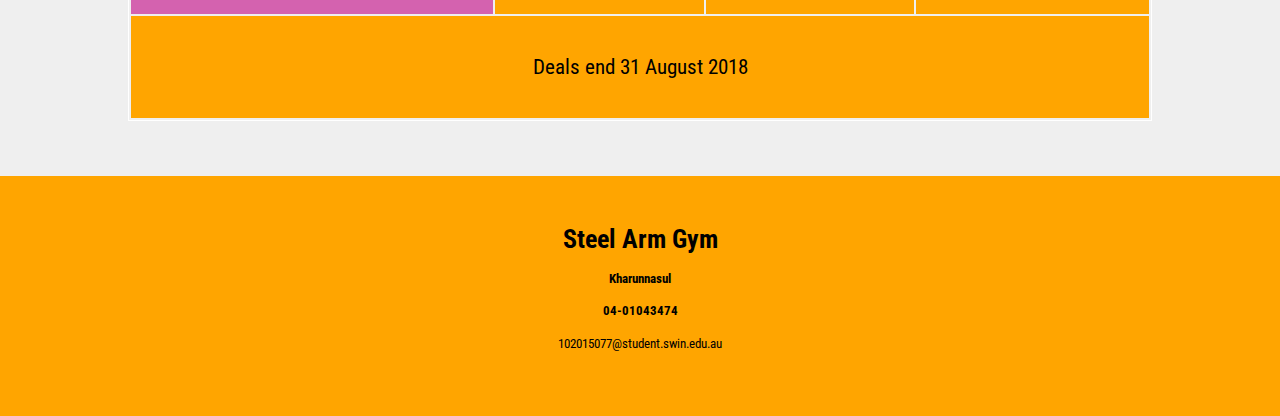
<file: product.html>
<!DOCTYPE html>
<html lang="en">

<head>
  <meta charset="utf-8" />
  <meta name="description" content="Assignment Part 2" />
  <meta name="keywords" content="HTML, CSS, JavaScript" />
  <meta name="author" content="Khhairunnasulfahmi Khairul Zaki" />
  <link href="https://fonts.googleapis.com/css?family=Roboto+Condensed" rel="stylesheet"/>
  <link rel="stylesheet" href="styles/style.css" type="text/css" />
  <title>Memberships - Steel Arm</title>
</head>

<body>
  <nav>
    <a id="logo" href="index.html">STEEL ARM</a>
    <a href="index.html">Home</a>
    <a href="about.html">About</a>
    <a href="product.html">Membership</a>
    <a href="enquire.html">Enquiry</a>
    <a href="enhancements2.html">Enhancement</a>
  </nav>

  <header>
    <section class="breadcrumbs">
      <ul>
        <li><a href="index.html">Home</a></li>
        <li> > </li>
        <li>Membership</li>
      </ul>
    </section>
  </header>
  <section class="back-orange half-height">
    <section class="wrapper-middle">
      <h1 class="slogan">Upgrade to the Next Level</h1>
      <a class="btn" href="#membership-plans">See Membership Plans</a>
    </section>
  </section>
  <section id="membership-plans">
    <section id="price">
      <h1 class="sub-title">Membership Prices</h1>
      <article class="container">
        <img src="images/member-platinum.png" alt="Platinum" title="Platinum Membership" />
        <h3>Platinum</h3>
        <p>Platinum membership as a special membership that benefit the member the most. It provides most of the services and classes with no extra payments. Be one of the highest member. Sign up now for a $0 sign up fee.</p>
        <ol>
          <li>Premium Gym Space</li>
          <li>Unlimited Access to SteelArm App</li>
          <li>Reserve Your Own Spot in Premium Events</li>
        </ol>
        <a href="#">Join Now</a>
      </article>
      <article class="container">
        <img src="images/member-gold.png" alt="Gold" title="Gold Membership" />
        <h3>Gold</h3>
        <p>Gold membership provides unlimited access to Premium Gym which includes classes and meet ups. Get the most from the services with many of the discounts. Enter now for a $0 sign up fee.</p>
        <ol>
          <li>Premium Space Gym</li>
          <li>Unlimited Access to SteelArm App</li>
          <li>3x Free Access to Premium Events</li>
        </ol>
        <a href="#">Join Now</a>
      </article>
      <article class="container">
        <img src="images/member-flex.png" alt="Flex" title="Flex Membership"/>
        <h3>Flex</h3>
        <p>Flex membership is a special membership for people who dont have a fixed time. This is a perfect membership to maximise the services provided with the fee allocated. Sign up now for a 50% sign up fee.</p>
        <ol>
          <li>Reserve Gym Spot Flexibly</li>
          <li>Unlimited Access to SteelArm App</li>
          <li>Special Discounts for Premium Events Entry</li>
        </ol>
        <a href="#">Join Now</a>
      </article>
      <section id="type" class="wrapper-middle">
        <h1 class="sub-title">Membership Types</h1>
        <h2>Fit your lifestyle by choosing one from the 2 types of membership.</h2>
        <article class="container">
          <img src="images/prepaid.png" alt="prepaid" title="Prepaid Type"/>
          <h3>Pre-paid</h3>
          <p>This pre paid access allow people who are not sure to give a full commitment with us. For first time customer, it is recomended. The best deal to students and busy businessman. You can try without having to pay a big amount straight</p>
          <ul>
            <li>1-day(s): $14/day</li>
            <li>3-day(s): $12/day</li>
            <li>7-day(s): $11/day</li>
          </ul>
        </article>
        <article class="container">
          <img src="images/contract.png" alt="contract" title="Contract Type"/>
          <h3>Contract</h3>
          <p>Save up to 50% when you be contract member. Have many option of durations based on the customer preferences. All contract membership will continue after the contract term unless you wish to unsubscribe.</p>
          <ul>
            <li>3 months: $200</li>
            <li>6 months: $350</li>
            <li>12 months: $600</li>
          </ul>
        </article>
      </section>
    </section>
    <aside class="ads">
      <br />
      <h2>More Rewards</h2>
      <img src="images/grocery.jpg" alt="reward" title="rewards"/>
      <p>
        Get deals and promotions including vouchers from over than 20,000 participating shops, just after you purchase your memberships with Steel Arm Gym. Train more, save more. Don't miss your chance and grab this offer quick.
      </p>
      <p>Terms and conditions apply*</p>
      <br />
      <h2>Referral Program</h2>
      <img src="images/referral.jpg" alt="referral" title="Referral Program"/>
      <p>
        The Referral Program is back!! Different from last year, we have more rewards for those who refer a friend to us. Invite your friends to start fitness with us and we will save your money.
      </p>
      <p>Terms and conditions apply*</p>
    </aside>
  </section>
  <section class="wrapper-middle">
    <h1 class="sub-title">Promotion</h1>
    <table id="promo-table">
      <thead>
        <tr>
          <th></th>
          <th>3 months</th>
          <th>6 months</th>
          <th>12 months</th>
        </tr>
      </thead>
      <tbody>
        <tr>
          <th>Sign up Fee</th>
          <td>10% off</td>
          <td>50% off</td>
          <td>100% off</td>
        </tr>
        <tr>
          <th>Extra Free Weeks</th>
          <td></td>
          <td>2 Weeks</td>
          <td>7 Weeks</td>
        </tr>
        <tr>
          <td colspan="4">Deals end 31 August 2018</td>
        </tr>
      </tbody>
    </table>
  </section>
  <footer id="footer-product">
    <h1>Steel Arm Gym</h1>
    <h4>Kharunnasul</h4>
    <h4>04-01043474</h4>
    <a href="mailto:102015077@student.swin.edu.au">102015077@student.swin.edu.au</a>
  </footer>
</body>

</html>
</file>
<file: styles/style.css>
/* author: fahmi */
/* target: index.html, product.html, enquire.html, enhancement.html, about.html */
/* title: Assignment Part 1 */
/* keyword: HTML, CSS */
/* subject: COS10011 */



html, header, body {
  padding: 0;
  margin: 0;
  font-family: 'Roboto Condensed', sans-serif;
}

nav {
  margin: 0;
  background-color: black;
  width: 100%;
  height: 50px;
  position: fixed;
  padding-bottom: 2px;
  z-index: 200;
}

nav a {
  text-align: center;
  text-decoration: none;
  font-size: 1.5em;
  color: white;
  display: inline-block;
  width: 16%;
  padding: 10px 0;
  margin-right: 0;
}

nav a:hover {
  color: #ffa500;
  border-bottom: 4px solid #ffa500;
  transition: all ease-in-out 400ms;
}

#btn-next {
  background-color: orange;
  padding: 30px 20px;
  color: white;
  text-transform: uppercase;
  font-weight: bold;
  border-radius: 190px;
}

#logo {
  color: #ffa500;
  font-weight: bold;
}

#logo:hover {
  background: inherit;
  border: none;
}

#welcome {
  background:rgba(255,165,0,0.5) url(images/background-resize.jpg);
  height: 60vh;
  padding-top: 40px;
  background-position: center;
  background-size: cover;
  background-repeat: no-repeat;
  background-blend-mode: darken;
}

#promo-table {
  text-align: center;
  width: 100%;
  margin: 50px 0;
  font-size: 1.3em;
}

#promo-table td {
  background-color: #ffa500;
  height: 100px;
}

.back-orange {
  background-color: #ffa500;
}

.back-light {
  background-color: #ffe;
}

.back-gray {
  background-color: #e1e1e1;
}

.back-no {

}
body {
  background-color: #efefef;
}

.wrapper {
  width: 80%;
  margin: 0 auto;
  padding: 5px 0;
}

.wrapper-middle {
  text-align: center;
  width: 80%;
  margin: 0 auto;
  height: 100%;
  padding: 5px 0;
}

#index {
  padding: 30px 0;
}

.brief {
  display: flex;
  border: 4px solid #ffa500;
  margin: 20px 0;
  padding: 20px 0;
  display: none;
}

.brief section, .brief article {
  padding: 20px 10px;
}

.brief article a {
  text-decoration: none;
  color: #ffa500;
  font-size: 1.5em;
  padding: 7px 12px;
  background-color: white;
  border: 2px solid #ffa500;
}

.brief article {
  width: 70%;
}

.brief section{
  width: 30%;
  text-align: center;
}

.brief img {
  max-width: 250px;
  width: 100%;
}

.breadcrumbs {
  border-bottom: solid 2px #1f1f1f;
  padding: 62px 0 10px 0;
  background: white;
}

.breadcrumbs ul {
  list-style-type: none;
  padding-left: 0;
  width: 80%;
  margin: 0 auto;
}

.breadcrumbs ul li {
  display: inline;
  color: #ffa500;
  padding-right: 20px;
  font-weight: bold;
}

.breadcrumbs ul li a {
  color: inherit;
  text-decoration: none;
}

.slogan {
  font-size: 60px;
  color: white;
  text-align: center;
}

.sub-title {
  font-size: 2em;
  text-align: center;
  color: #ffa500;
}

/* about.html dl --- start here ----*/

.section-break {
  padding: 30px 0;
}

#student-details {
  width: 100%;
  text-align: center;
}

#student-name {
  text-align: center;
  font-weight: bold;
  font-size: 200%;
}

#student-number {
  text-align: right;
  font-family: Arial sans-serif;
  width: 48%;
  display: inline-block;
  font-size: 22px;
}

#student-course {
  color: rgb(255, 0, 0);
  text-align: left;
  width: 48%;
  display: inline-block;
  font-size: 22px;
}

#student-photo {
  width: 20%;
  display: inline-block;
  float: right;
}

#photo {
  width: 150px;
  border: groove 4px #ffa500;
  padding: 20px;
}

#student-timetable dt, #student-photo dt {
  font-size: 22px;
}

footer a {
  text-decoration: none;
  color: black;
}

#assignment-requirements {
  padding-top: 20px;
}

#assignment-requirements a {
  text-decoration: none;
  color: black;
}

#reflection {
  padding-top: 20px;
}

#reflection ul li a {
  text-decoration: none;
  color: black;
}

#enhance-section {
  padding: 60px 0;
}

.brief p::first-letter {
  font-size: 1.5em;
}

#enhance-section a {
  text-decoration: none;
  color: black;
}

.empty {
  background-color: darkgray;
}

table {
  border: 1px solid white;
  font-size: 0.8em;
}

table th {
  font-weight: bold;
}

th {
  background-color: #d462af; /*purple color*/
  height: 50px;
  padding: 10px 7px;
}

td {
  background-color: #e8adaa; /*rose color*/
}
/* enquire styles */

#enquiry-section {
  padding-top: 70px;
}

fieldset {
  margin: 20px 0;
  border: #ffa500 solid thin;
}

legend {
  font-size: 24px;
  color: #ffa500;
}

input[type="submit"], input[type="reset"] {
  padding: 15px 25px;
  border-radius: 15px;
  font-size: 18px;
  font-style: italic;
  text-align: center;
  width: 30%;
  display: inline;
  color: white;
  margin: 20px 0;
}



input[type="submit"] {
  background-color: green;
}

input[type="reset"] {
  background-color: red;
}

input[type="text"],input[type="email"],input[type="number"], select , textarea {
  outline: #ffa500 thin solid;
}

.half-height {
  height: 50vh;
}

.btn {
  color: white;
  padding: 15px 25px;
  background-color: #ffa500;
  border: 4px solid white;
  text-decoration: none;
  font-size: 1.8em;
}

.btn:hover {
  background-color: white;
  color: #ffa500;
  border:  1px solid;
}

#membership-plans {
  height: 100%;
  width: 100%;
  display: flex;
}

#membership-plans>section {
  width: 75%;
  background-color: inherit;
  z-index: 2;
  height: inherit;
  margin: 0;
  padding-top: 50px;
}

.ads {
  width: 25%;
  background-color: lightgray;
  z-index: 2;
  height: 100%;
  margin: 150px 0;
  text-align: center;
  color: red;
  padding: 50px 0 0 0;
  border: 1px yellow solid;
}

.ads p {
  text-align: left;
  color: black;
  padding: 0 10%;
}

#type .container {
  width: 40%;
  padding: 10px 10px 30px 10px;
  margin: 0 0 50px 50px;
  background-color: white;
  display: inline-block;
  text-align: center;
}

#type ul{
  text-align: left;
}

.container ol {
  text-align: left;
}

.container {
  width: 250px;
  padding: 10px 10px 30px 10px;
  margin: 0 0 50px 50px;
  background-color: white;
  display: inline-block;
  text-align: center;
}

.container a {
  text-decoration: none;
  color: #ffa500;
  font-size: 1.5em;
  padding: 7px 12px;
  background-color: white;
  border: 2px solid #ffa500;
}

.container button {
}

.container img {
  width: 100%;
}

.container h3 {
  color: #ffa500;
  text-transform: uppercase;
  border-bottom: #ffa500 2px solid;
}

.container p {
  text-align: left;
}

footer {
  width: 100%;
  height: 20vh;
  background-color: #ffa500;
  text-align: center;
  padding: 30px 0;
}

#student-timetable {
  clear: both;
  width: 100%;
  padding: 70px 0;
}

dd {
  margin-left: 0;
}

footer {
  font-size: small;
}


/* tester */

@media screen and (max-width: 900px) {
  nav a {
    display: block;
    width: 100%;
  }

  nav {
    position: static;
    height: 295px;
  }

  .brief article {
    padding: 0 10px;
  }

  .brief article a {
    font-size: 1em;
  }

  .breadcrumbs {
    padding: 10px 0;
  }

  .wrapper {
    width: 95%;
    padding: 0;
    margin: 0 auto;
  }

  .half-height {
    height: 60vh;
  }

  input[type="reset"], input[type="submit"] {
    width: 100%;
  }

  #membership-plans {
    display: block;
  }

  #membership-plans section {
    width: 100%;
    text-align: center;
  }

  .container {
    margin: 30px;
  }

  #type .container {
    margin: 20px;
    text-align: center;
  }

  .ads {
    display: block;
    width: 95%;
    margin: 0 auto;
  }

  #student-details {
    text-align: center;
  }

  #student-timetable {
    clear: both;
  }

  #student-timetable table {
    width: 100%;
  }

  #student-photo {
    float: none;
  }

  dd {
    margin-left: 0;
  }

}

@media screen and (max-width: 500px) {
  .wrapper-middle {
    width: 95%;
    margin: 0 auto;
  }

  .half-height {
    height: 50vh;
  }

  .btn {
    font-size: 1.2em;
  }

  fieldset {
    width: 280px;
  }

  fieldset fieldset {
    width: 200px;
  }

  textarea {
    width: 200px;
  }

  #promo-table {
    font-size: 1em;
  }

  .brief {
    display: block;
    text-align: center;
    margin: 50px 0;
    border: none;
    padding: 0;
  }

  .brief section, .brief article {
    width: 95%;
    padding: 0;
    margin: 0 auto;
  }

  .brief p {
    text-align: left;
  }

  .brief img {
    width: 150px;
  }

  .slogan {
    font-size: 40px;
  }

  #type .container {
    width: 70%;
    margin: 20px auto;
  }

}
</file>
